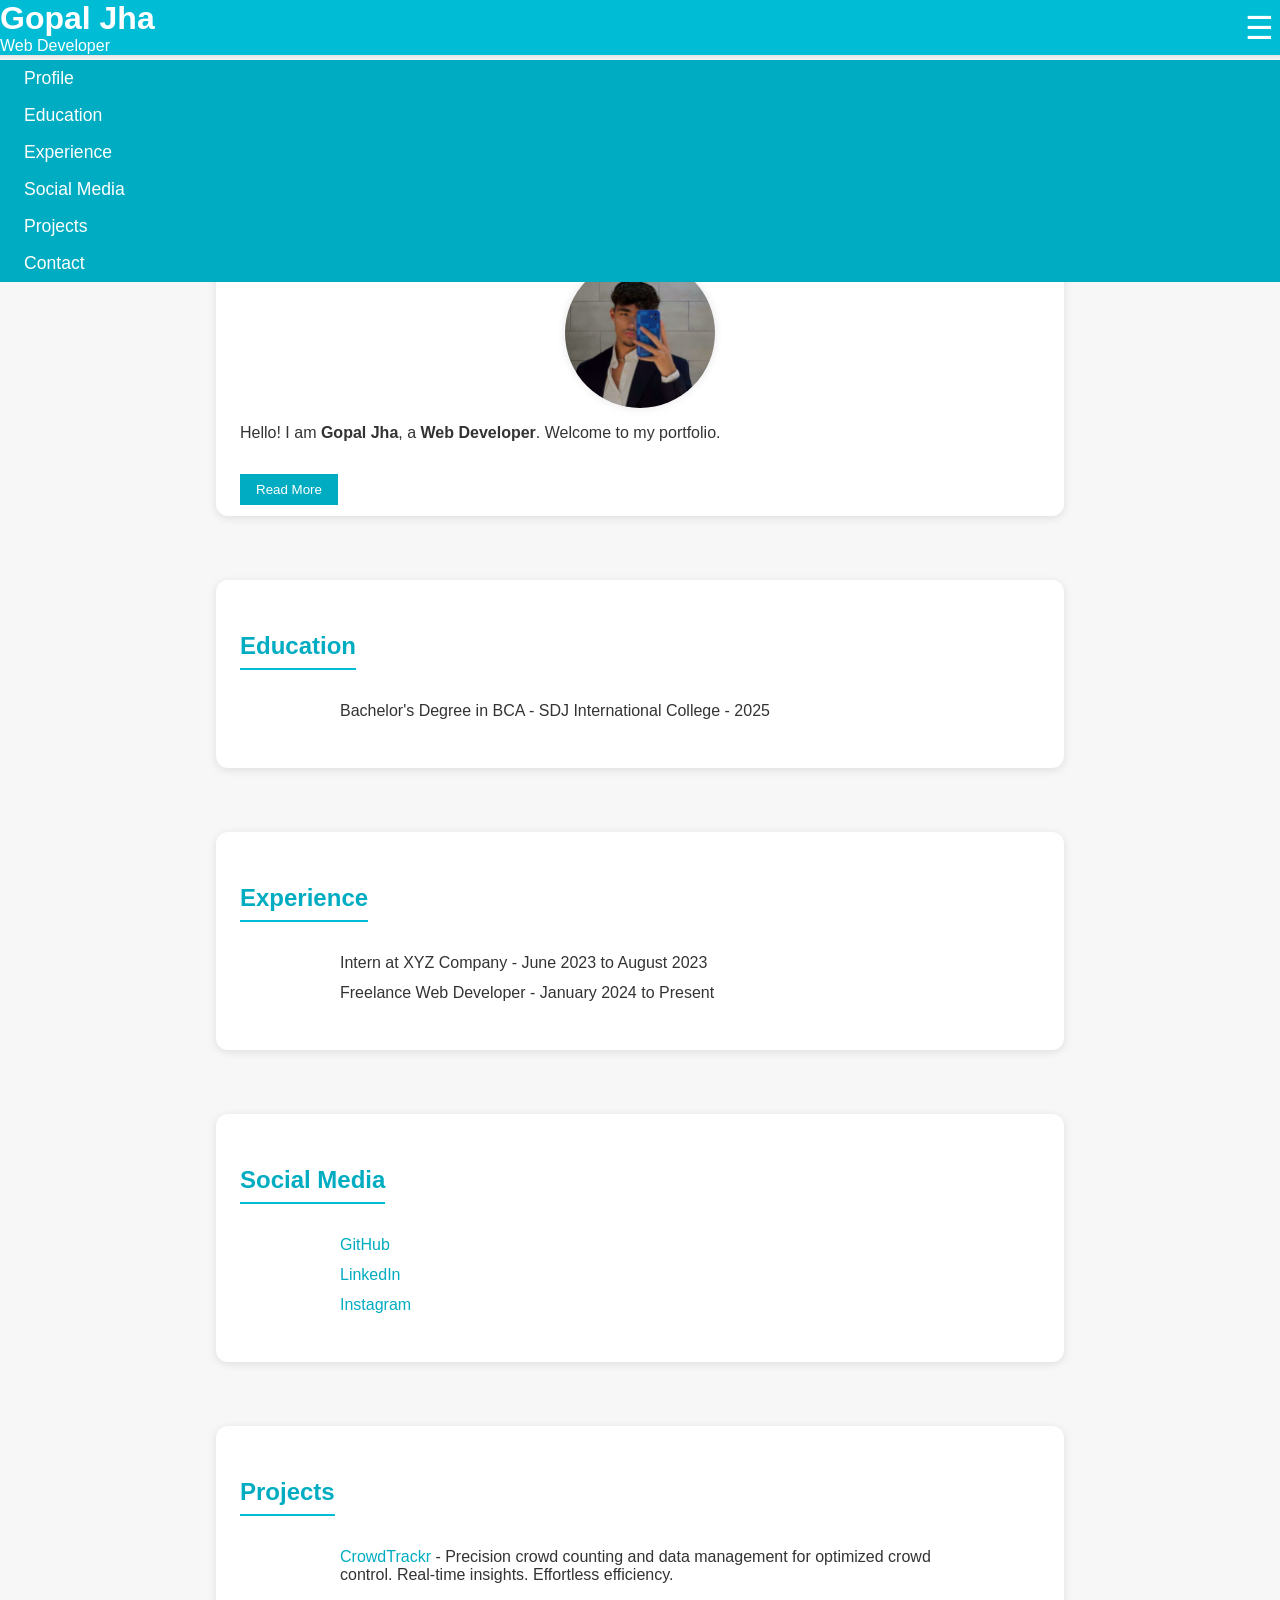
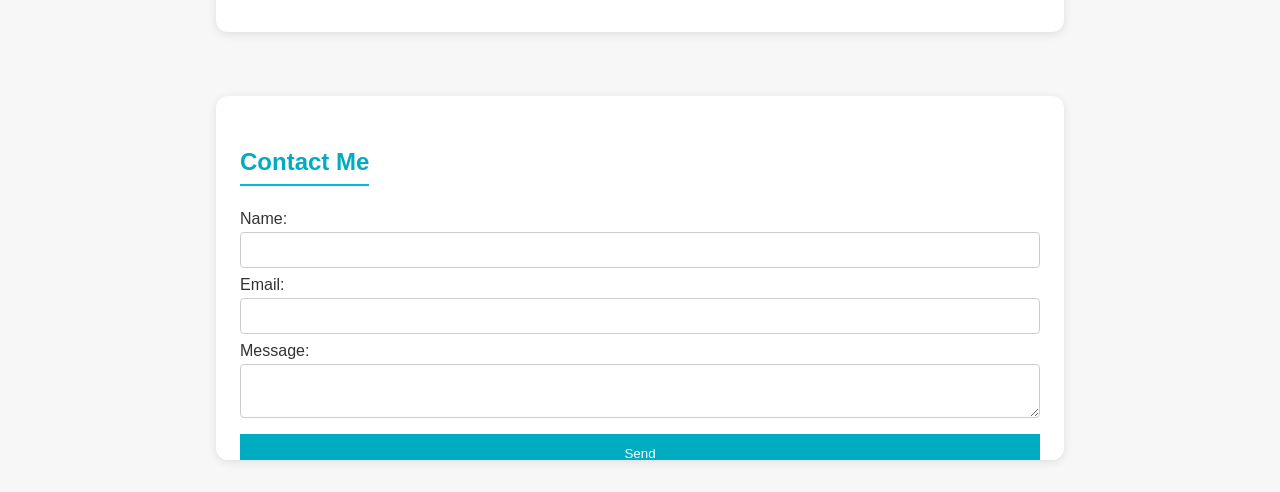
<file: index.html>
<!DOCTYPE html>
<html lang="en">
<head>
    <meta charset="UTF-8">
    <meta name="viewport" content="width=device-width, initial-scale=1.0">
    <title>My Portfolio</title>
    <link rel="stylesheet" href="port.css">
</head>
<body>
    <header>
        <div class="header-content">
            <h1>Gopal Jha</h1>
            <p>Web Developer</p>
        </div>
        <button class="menu-toggle">☰</button>
    </header>

    <nav class="hidden">
        <ul>
            <li><a href="#profile">Profile</a></li>
            <li><a href="#education">Education</a></li>
            <li><a href="#experience">Experience</a></li>
            <li><a href="#social-media">Social Media</a></li>
            <li><a href="#projects">Projects</a></li>
            <li><a href="#contact">Contact</a></li>
        </ul>
    </nav>

    <main>
        <section id="profile">
            <h2>My Main Profile</h2>
            <img src="profile.jpg" alt="Profile Picture" id="profile-pic">
            <p>Hello! I am <strong>Gopal Jha</strong>, a <strong>Web Developer</strong>. Welcome to my portfolio.</p>
            <button class="expand-btn">Read More</button>
            <div class="extra-content">
                <p>This is the expanded content about the profile. It includes more details about my skills, interests, and background.</p>
            </div>
        </section>

        <section id="education">
            <h2>Education</h2>
            <ul>
                <li>Bachelor's Degree in BCA - SDJ International College - 2025</li>
            </ul>
        </section>

        <section id="experience">
            <h2>Experience</h2>
            <ul>
                <li>Intern at XYZ Company - June 2023 to August 2023</li>
                <li>Freelance Web Developer - January 2024 to Present</li>
            </ul>
        </section>

        <section id="social-media">
            <h2>Social Media</h2>
            <ul>
                <li><a href="https://github.com/igopalji/" target="_blank">GitHub</a></li>
                <li><a href="https://www.linkedin.com/in/gopal-ji-195a262aa/" target="_blank">LinkedIn</a></li>
                <li><a href="https://instagram.com/igopalji/" target="_blank">Instagram</a></li>
            </ul>
        </section>

        <section id="projects">
            <h2>Projects</h2>
            <ul>
                <li><a href="https://github.com/igopalji/CrowdTrackr/" target="_blank">CrowdTrackr</a> - Precision crowd counting and data management for optimized crowd control. Real-time insights. Effortless efficiency.</li>
            </ul>
        </section>

        <section id="contact">
            <h2>Contact Me</h2>
            <form id="contact-form">
                <label for="name">Name:</label>
                <input type="text" id="name" name="name" required>
                <label for="email">Email:</label>
                <input type="email" id="email" name="email" required>
                <label for="message">Message:</label>
                <textarea id="message" name="message" required></textarea>
                <button type="submit">Send</button>
            </form>
        </section>
    </main>


    <script src="scrt.js"></script>
</body>
</html>
</file>
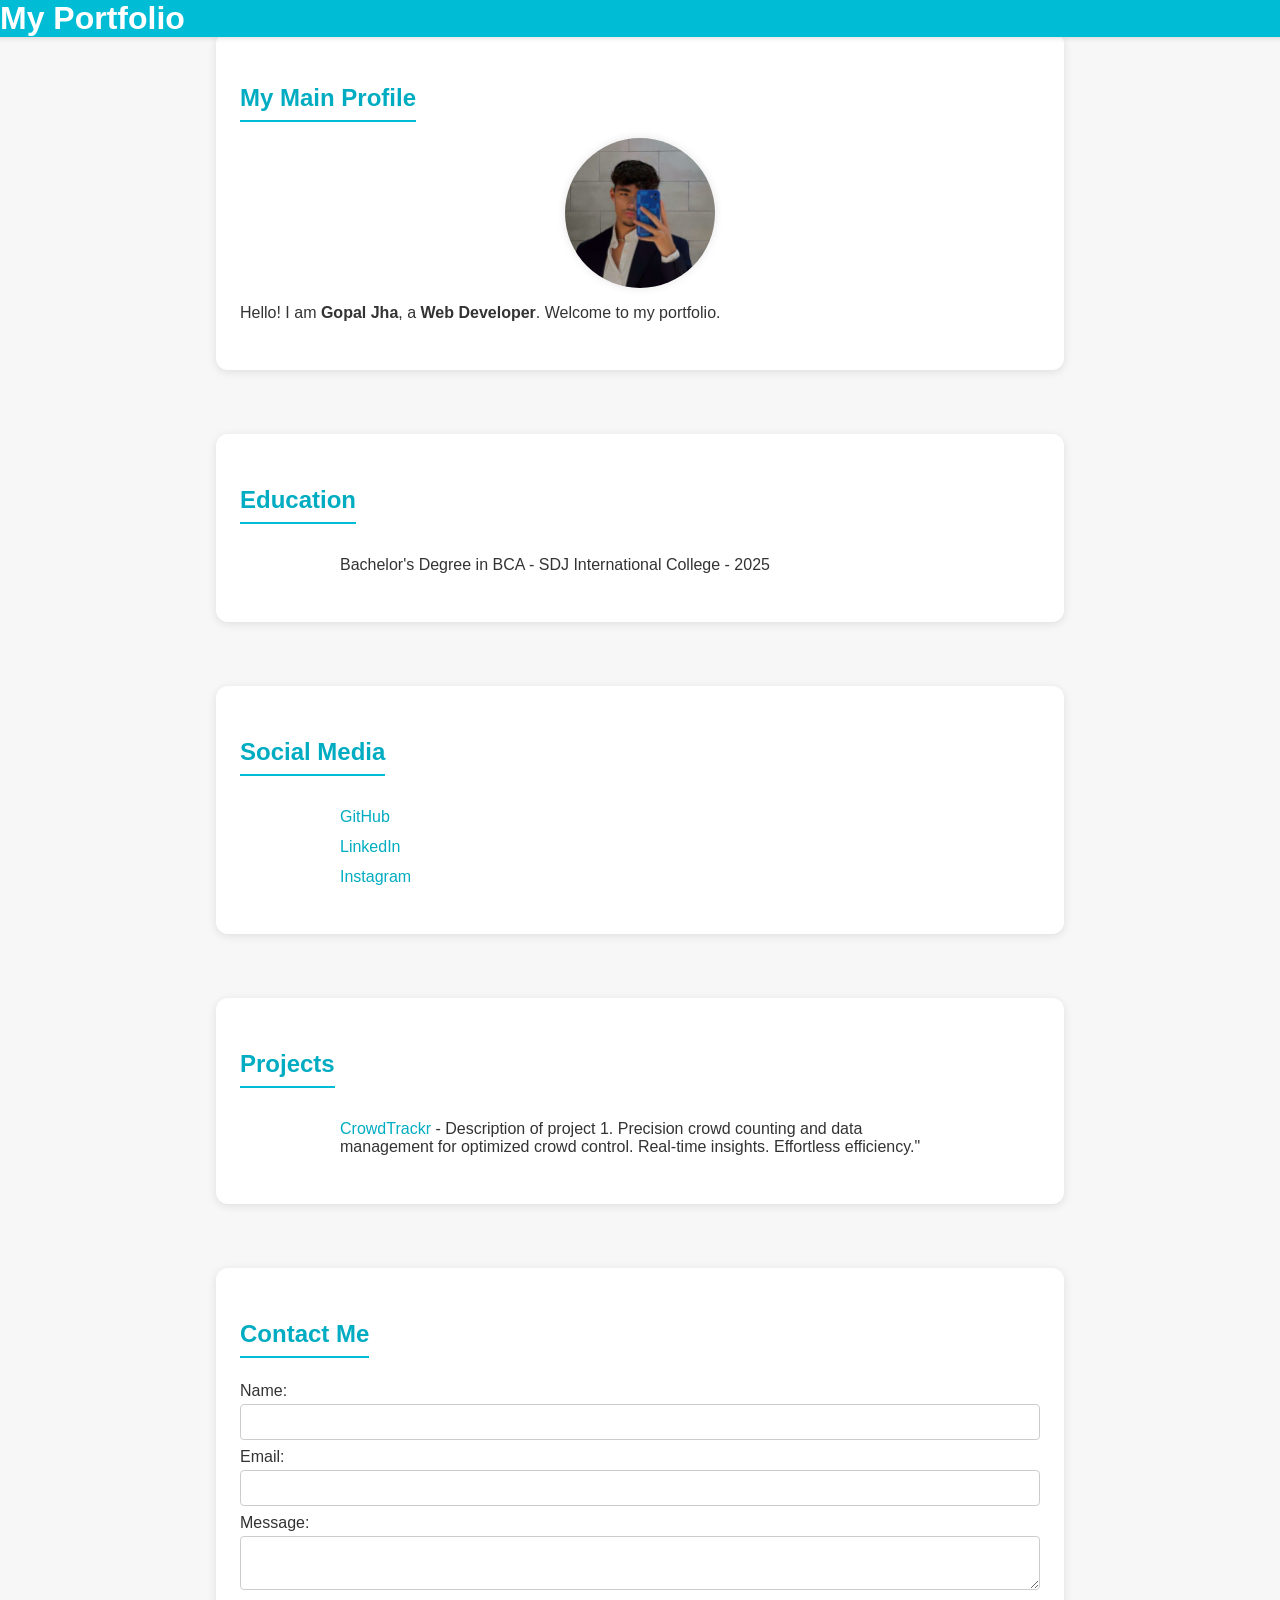
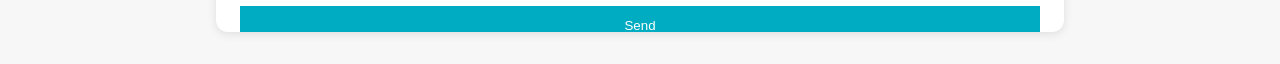
<file: Portfolio.html>
<!DOCTYPE html>
<html lang="en">
<head>
    <meta charset="UTF-8">
    <meta name="viewport" content="width=device-width, initial-scale=1.0">
    <title>My Portfolio</title>
    <link rel="stylesheet" href="port.css">
</head>
<body>
    <header>
        <h1>My Portfolio</h1>
    </header>

    <nav>
        <ul>
            <li><a href="#profile">Profile</a></li>
            <li><a href="#education">Education</a></li>
            <li><a href="#social-media">Social Media</a></li>
            <li><a href="#projects">Projects</a></li>
        </ul>
    </nav>

    <section id="profile">
        <h2>My Main Profile</h2>
        <img src="profile.jpg" alt="Profile Picture" id="profile-pic">
        <p>Hello! I am <strong>Gopal Jha</strong>, a <strong>Web Developer</strong>. Welcome to my portfolio.</p>
    </section>

    <section id="education">
        <h2>Education</h2>
        <ul>
            <li>Bachelor's Degree in BCA - SDJ International College - 2025</li>
            
        </ul>
    </section>

    <section id="social-media">
        <h2>Social Media</h2>
        <ul>
            <li><a href="https://github.com/igopalji/" target="_blank">GitHub</a></li>
            <li><a href="https://www.linkedin.com/in/gopal-ji-195a262aa/" target="_blank">LinkedIn</a></li>
            <li><a href="https://instagram.com/igopalji/" target="_blank">Instagram</a></li>
        </ul>
    </section>

    <section id="projects">
        <h2>Projects</h2>
        <ul>
            <li><a href="https://github.com/igopalji/CrowdTrackr/" target="_blank">CrowdTrackr</a> - Description of project 1. Precision crowd counting and data management for optimized crowd control. Real-time insights. Effortless efficiency."</li>
        </ul>
    </section>

    
    <section id="contact">
            <h2>Contact Me</h2>
            <form id="contact-form">
                <label for="name">Name:</label>
                <input type="text" id="name" name="name" required>
                <label for="email">Email:</label>
                <input type="email" id="email" name="email" required>
                <label for="message">Message:</label>
                <textarea id="message" name="message" required></textarea>
                <button type="submit">Send</button>
                <p id="form-message"></p>
            </form>
        </section>
        
    
    <script src="scrt.js"></script>
</body>
</html>
</file>
<file: port.css>
body {
    font-family: 'Helvetica Neue', Arial, sans-serif;
    margin: 0;
    padding: 0;
    color: #333;
    background-color: #f7f7f7;
    display: flex;
    flex-direction: column;
    align-items: center;
    min-height: 100vh;
    box-sizing: border-box;
}

header {
    background-color: #00BCD4;
    color: white;
    padding: 1rem 0;
    width: 100%;
    text-align: center;
    box-shadow: 0 2px 4px rgba(0, 0, 0, 0.1);
    position: fixed;
    top: 0;
    z-index: 1000;
    display: flex;
    justify-content: space-between;
    align-items: center;
    padding: 0 1rem;
}

.header-content {
    display: flex;
    flex-direction: column;
    align-items: flex-start;
}

header h1 {
    margin: 0;
    font-size: 2rem;
}

header p {
    margin: 0;
    font-size: 1rem;
}

.menu-toggle {
    font-size: 2rem;
    background: none;
    border: none;
    color: white;
    cursor: pointer;
}

nav {
    background-color: #00ACC1;
    width: 100%;
    text-align: center;
    position: fixed;
    top: 60px;
    z-index: 999;
    display: none;
    flex-direction: column;
}

nav.hidden {
    display: flex;
}

nav ul {
    list-style: none;
    padding: 0;
    margin: 0;
    display: flex;
    justify-content: center;
    flex-wrap: wrap;
    flex-direction: column;
}

nav ul li {
    margin: 0.5rem;
}

nav ul li a {
    color: white;
    text-decoration: none;
    font-size: 1.1rem;
    padding: 0.5rem 1rem;
    border-radius: 4px;
    transition: background-color 0.3s;
}

nav ul li a:hover {
    background-color: #00796B;
}

main {
    margin-top: 120px;
    width: 90%;
    max-width: 1200px;
    flex: 1;
    display: flex;
    flex-direction: column;
    align-items: center;
    box-sizing: border-box;
}

section {
    background: white;
    padding: 2rem 1.5rem;
    margin: 2rem 0;
    border-radius: 12px;
    box-shadow: 0 2px 10px rgba(0, 0, 0, 0.1);
    transition: transform 0.2s, box-shadow 0.2s, max-height 0.3s ease-in-out;
    width: 100%;
    max-width: 800px;
    overflow: hidden;
    max-height: 300px;
}

section.expand {
    max-height: 800px;
}

section:hover {
    transform: translateY(-5px);
    box-shadow: 0 8px 20px rgba(0, 0, 0, 0.15);
}

h2 {
    color: #00ACC1;
    border-bottom: 2px solid #00BCD4;
    padding-bottom: 0.5rem;
    margin-bottom: 1rem;
    display: inline-block;
}

#profile-pic {
    width: 150px;
    height: 150px;
    border-radius: 50%;
    display: block;
    margin: 0 auto 1rem auto;
    box-shadow: 0 0 10px rgba(0, 0, 0, 0.1);
}

ul {
    list-style: none;
    padding: 0;
    text-align: left;
    margin: 1rem auto;
    max-width: 600px;
}

ul li {
    margin-bottom: 0.75rem;
    font-size: 1rem;
}

ul li a {
    color: #00ACC1;
    text-decoration: none;
    transition: color 0.3s;
}

ul li a:hover {
    color: #00796B;
}



/* Media Queries for Responsiveness */

@media (max-width: 768px) {
    nav ul {
        flex-direction: column;
    }
    nav ul li {
        margin: 0.5rem 0;
    }
    main {
        width: 95%;
    }
    section {
        padding: 1.5rem 1rem;
        margin: 1rem 0;
    }
    ul {
        max-width: 100%;
    }
}

@media (max-width: 480px) {
    header {
        padding: 0.5rem 0;
    }
    nav ul li a {
        font-size: 1rem;
        padding: 0.25rem 0.5rem;
    }
    h2 {
        font-size: 1.5rem;
    }
    #profile-pic {
        width: 100px;
        height: 100px;
    }
}

.expand-btn {
    background-color: #00ACC1;
    color: white;
    border: none;
    padding: 0.5rem 1rem;
    cursor: pointer;
    margin-top: 1rem;
}

.expand-btn:hover {
    background-color: #00796B;
}

.extra-content {
    display: none;
}

section.expand .extra-content {
    display: block;
}

#contact-form {
    display: flex;
    flex-direction: column;
}

#contact-form label {
    margin-top: 0.5rem;
}

#contact-form input, 
#contact-form textarea {
    padding: 0.5rem;
    margin-top: 0.25rem;
    border: 1px solid #ccc;
    border-radius: 4px;
    font-size: 1rem;
}

#contact-form button {
    background-color: #00ACC1;
    color: white;
    border: none;
    padding: 0.75rem;
    margin-top: 1rem;
    cursor: pointer;
}

#contact-form button:hover {
    background-color: #00796B;
}
</file>
